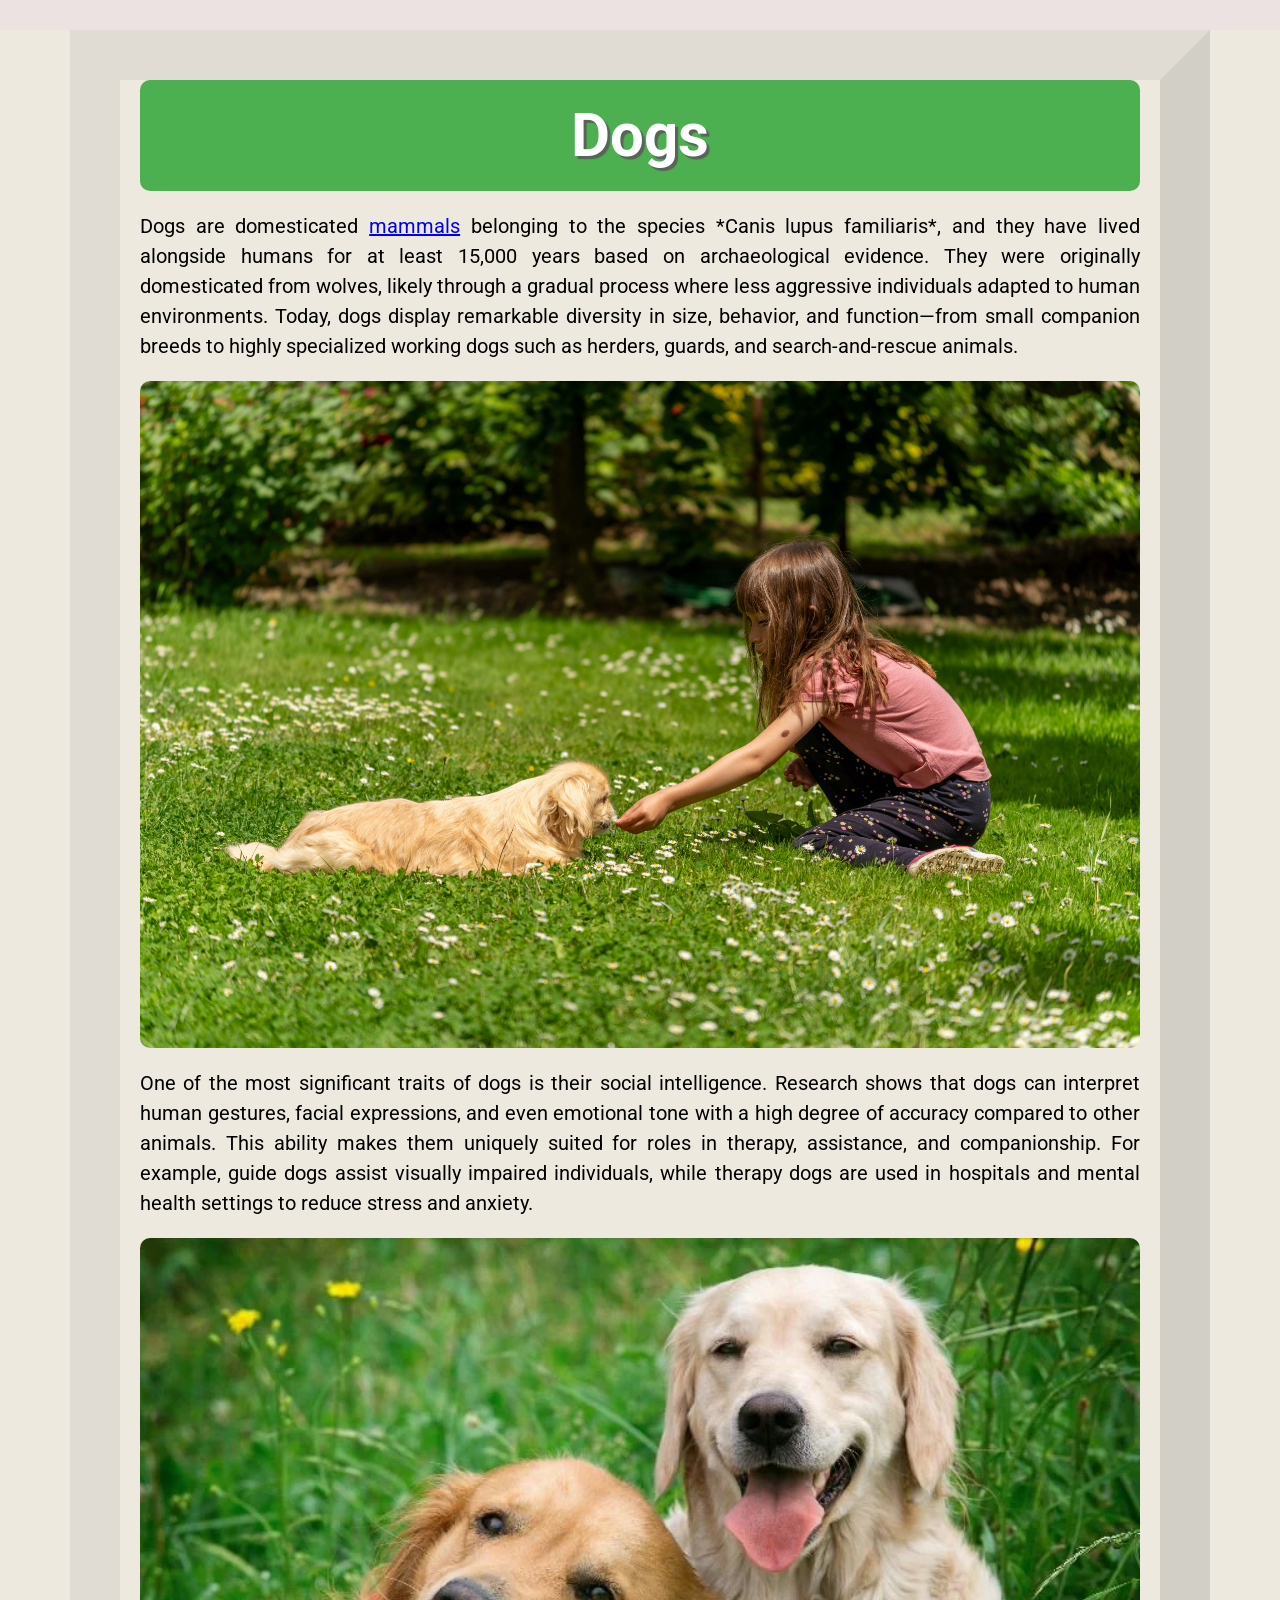
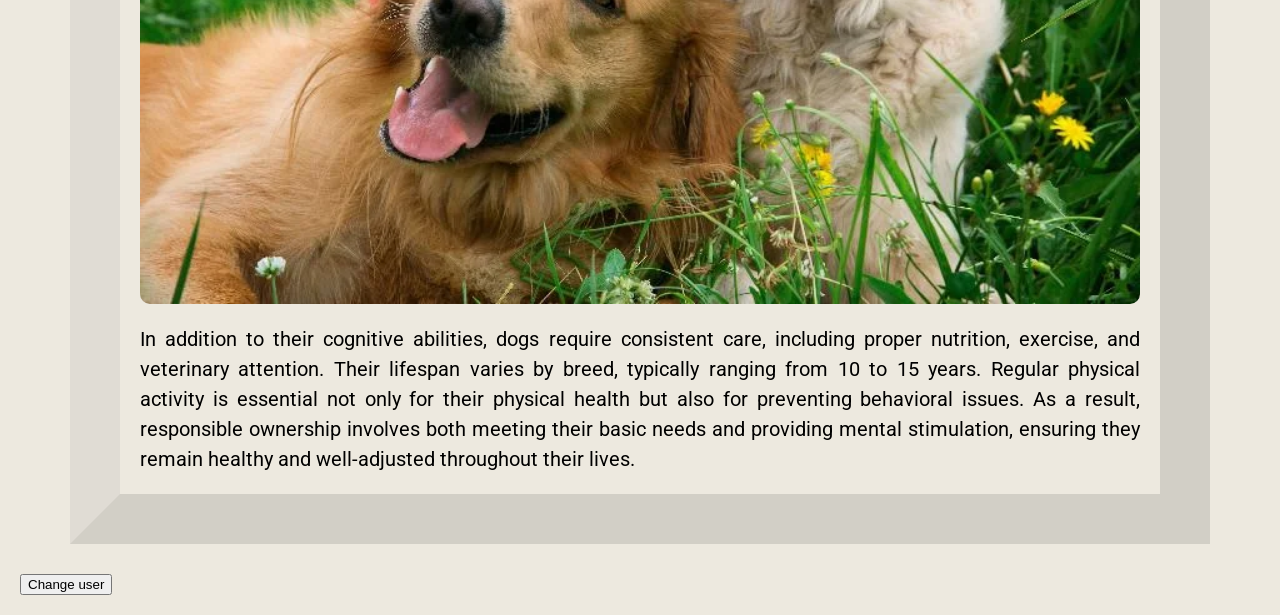
<file: index.html>
<!doctype html>
<!--this is a comment. i am hackerbunsss-->
<html lang="en-US">
  <head>
    <meta charset="utf-8" />
    <meta name="viewport" content="width=device-width" />
    <title>Dogs</title>
    <link href="styles/stylesheet.css" rel="stylesheet" />
    <link rel="preconnect" href="https://fonts.googleapis.com">
    <link rel="preconnect" href="https://fonts.gstatic.com/" crossorigin>
    <link href="https://fonts.googleapis.com/css2?family=Roboto:ital,wght@0,100..900;1,100..900&display=swap" rel="stylesheet">
    <script async src="scripts/main.js"></script>
  </head>
  <body>
    <div class="container">
    <h1>Dogs</h1>
    <p>Dogs are domesticated <a href="https://en.wikipedia.org/wiki/Mammal">mammals</a> belonging to the species *Canis lupus familiaris*, and they have lived alongside humans for at least 15,000 years based on archaeological evidence. They were originally domesticated from wolves, likely through a gradual process where less aggressive individuals adapted to human environments. Today, dogs display remarkable diversity in size, behavior, and function—from small companion breeds to highly specialized working dogs such as herders, guards, and search-and-rescue animals.</p>
    <img src="images/dog.jpeg" alt="cute doggo" />
    
    <!-- <p>At Mozilla, we're a global community of</p>
    <a  href="https://www.mozilla.org/en-US/">TORNNNNNNNNNN</a>
<ol>
  <li>technologists</li>
  <li>thinkers</li>
  <li>builders</li>
</ol>

<p>working together…</p> -->
    
    <p>One of the most significant traits of dogs is their social intelligence. Research shows that dogs can interpret human gestures, facial expressions, and even emotional tone with a high degree of accuracy compared to other animals. This ability makes them uniquely suited for roles in therapy, assistance, and companionship. For example, guide dogs assist visually impaired individuals, while therapy dogs are used in hospitals and mental health settings to reduce stress and anxiety.</p>
    <img src="images/goldens.jpeg" alt="cute doggos" />

    <p>In addition to their cognitive abilities, dogs require consistent care, including proper nutrition, exercise, and veterinary attention. Their lifespan varies by breed, typically ranging from 10 to 15 years. Regular physical activity is essential not only for their physical health but also for preventing behavioral issues. As a result, responsible ownership involves both meeting their basic needs and providing mental stimulation, ensuring they remain healthy and well-adjusted throughout their lives.</p>
    </div>
    <button>Change user</button>
  </body>
</html>
</file>
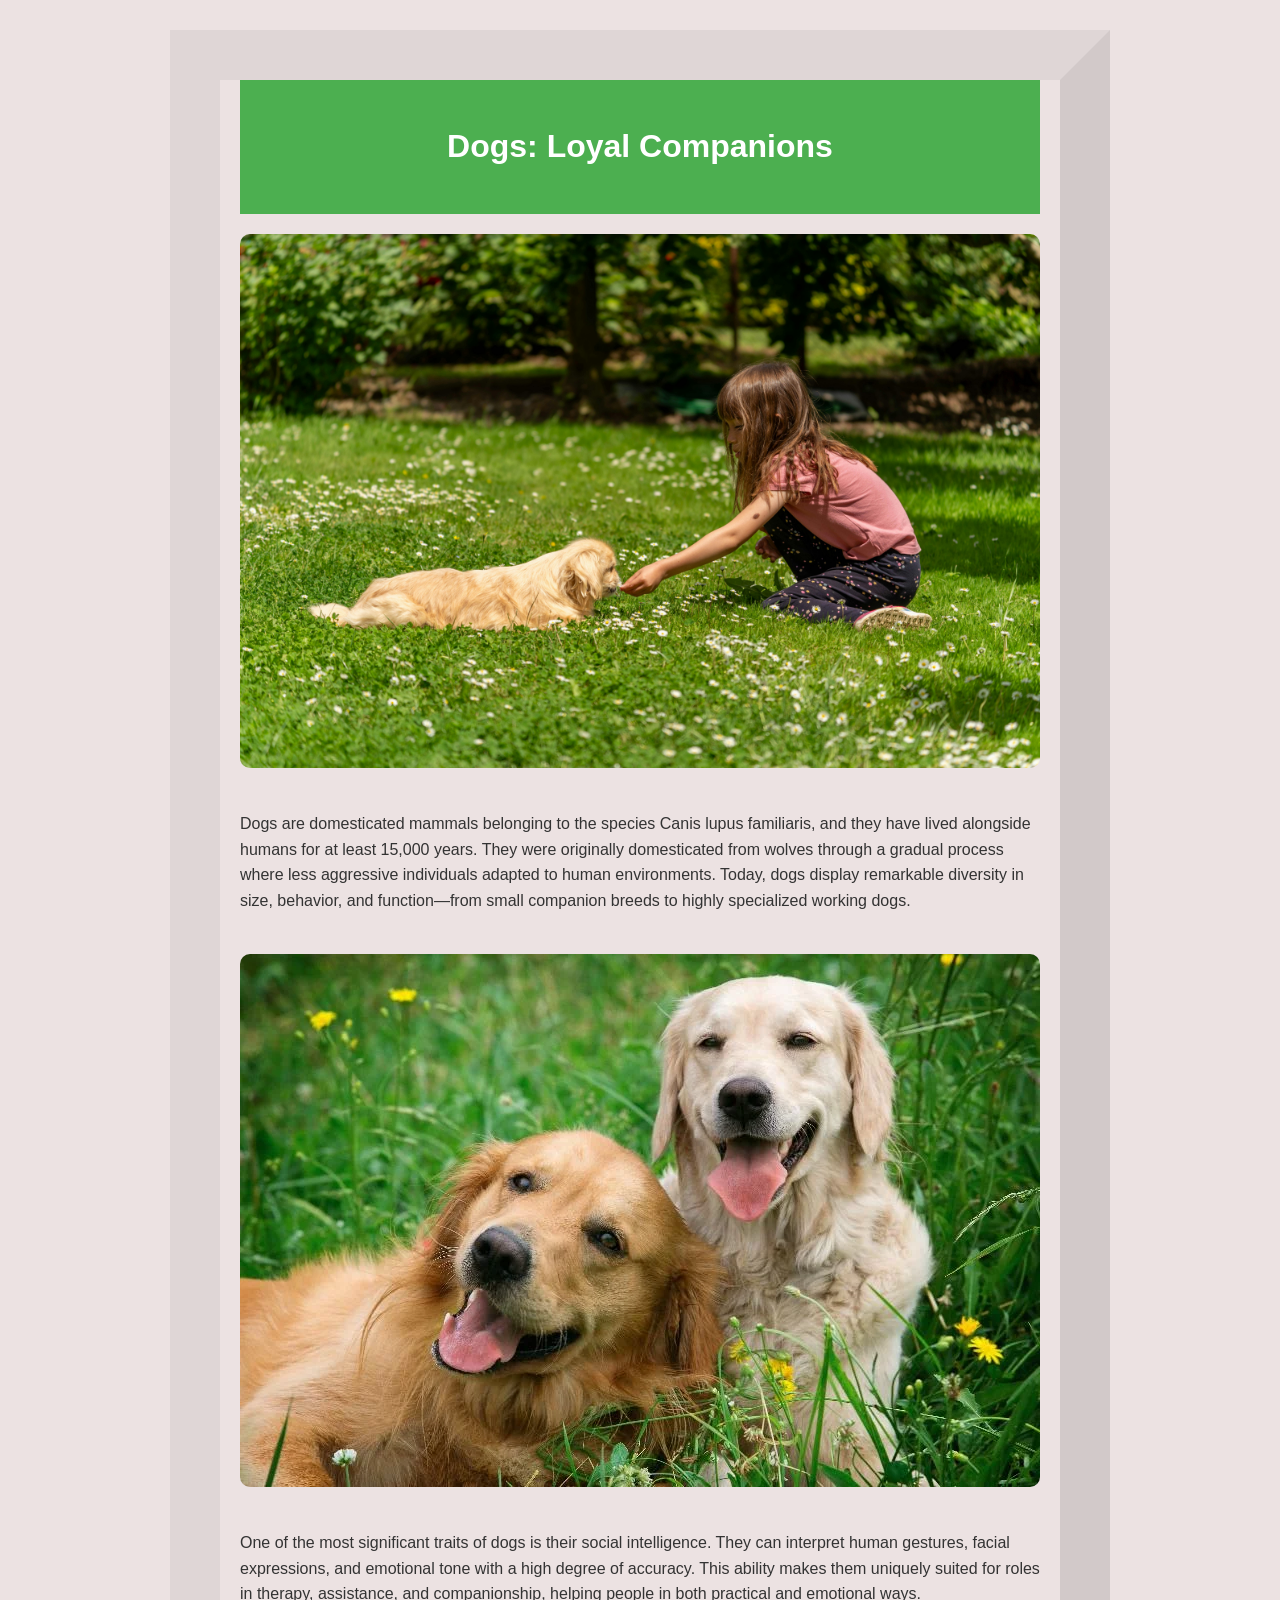
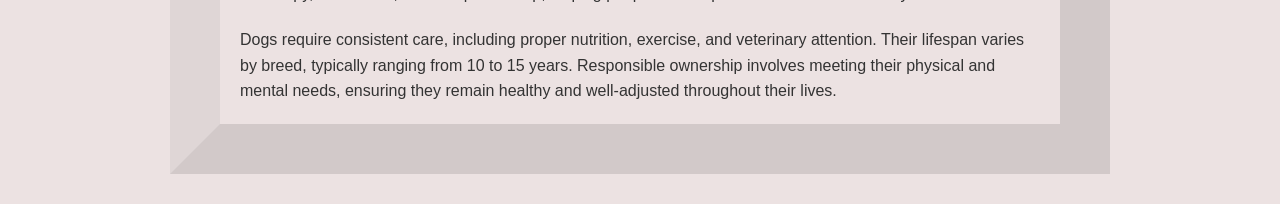
<file: chatgpt.html>
<!DOCTYPE html>
<html lang="en">
<head>
  <meta charset="UTF-8">
  <title>All About Dogs</title>
  <style>
    body {
      font-family: Arial, sans-serif;
      margin: 0;
      background-color: #ece2e2;
      color: #333;
      line-height: 1.6;
    }

    header {
      background-color: #4CAF50;
      color: white;
      text-align: center;
      padding: 20px;
    }

    .container {
      max-width: 800px;
      margin: 30px auto;
      padding: 0 20px;
      border: 50px outset #9e9c9c28;
      /* border-style:outset */
      
    }

    img {
      width: 100%;
      border-radius: 10px;
      margin: 20px 0;
    }

    p {
      margin-bottom: 20px;
    }
  </style>
</head>
<body>
    <div class="container">

  <header>
    <h1>Dogs: Loyal Companions</h1>
  </header>

  

    <img src="images/dog.jpeg" alt="cute doggo" />

    <p>
      Dogs are domesticated mammals belonging to the species Canis lupus familiaris, and they have lived alongside humans for at least 15,000 years. They were originally domesticated from wolves through a gradual process where less aggressive individuals adapted to human environments. Today, dogs display remarkable diversity in size, behavior, and function—from small companion breeds to highly specialized working dogs.
    </p>

    <img src="images/goldens.jpeg" alt="cute doggos" />

    <p>
      One of the most significant traits of dogs is their social intelligence. They can interpret human gestures, facial expressions, and emotional tone with a high degree of accuracy. This ability makes them uniquely suited for roles in therapy, assistance, and companionship, helping people in both practical and emotional ways.
    </p>

    <p>
      Dogs require consistent care, including proper nutrition, exercise, and veterinary attention. Their lifespan varies by breed, typically ranging from 10 to 15 years. Responsible ownership involves meeting their physical and mental needs, ensuring they remain healthy and well-adjusted throughout their lives.
    </p>

  </div>

</body>
</html>
</file>
<file: styles/stylesheet.css>
html {
  /* px means "pixels". The base font size is now 10 pixels high */
  font-size: 10px;
  /* Replace PLACEHOLDER with the font-family property value you got from Google Fonts */
  font-family: "Roboto", sans-serif;
  /* color: red; */
  background-color: #ece2e2;
}

body {
  /* width: 1000px; */
  margin: 0 auto;
  background-color: #ede9df;
  padding: 0 20px 20px 20px;
  /* border: 2px solid rgba(73, 72, 72, 0.444); */
}

/* li {
    background-color: rgb(67 100 45);
    margin-bottom: 10px;
    border: 25px solid #449bff;
    color: #000000;
} */
.container {
      max-width: 1000px;
      margin: 30px auto;
      padding: 0 20px;
      border: 50px outset #9e9c9c28;
    }

h1 {
  margin: 0;
  padding: 20px 0;
  color: #ffffff;
  text-shadow: 3px 3px 1px rgba(90, 89, 89, 0.869);
  text-align: center;
  font-size: 60px;
  background-color:#4CAF50;
  border-radius: 10px;
  /* width: 1000px; */
  
}
img {
  display: block;
  margin: 0 auto;
  width: 100%;
  border-radius: 10px;
}
p,
li {
  font-size: 20px;
  line-height: 1.5;
  /* letter-spacing: 1px; */
  text-align: justify;
}
</file>
